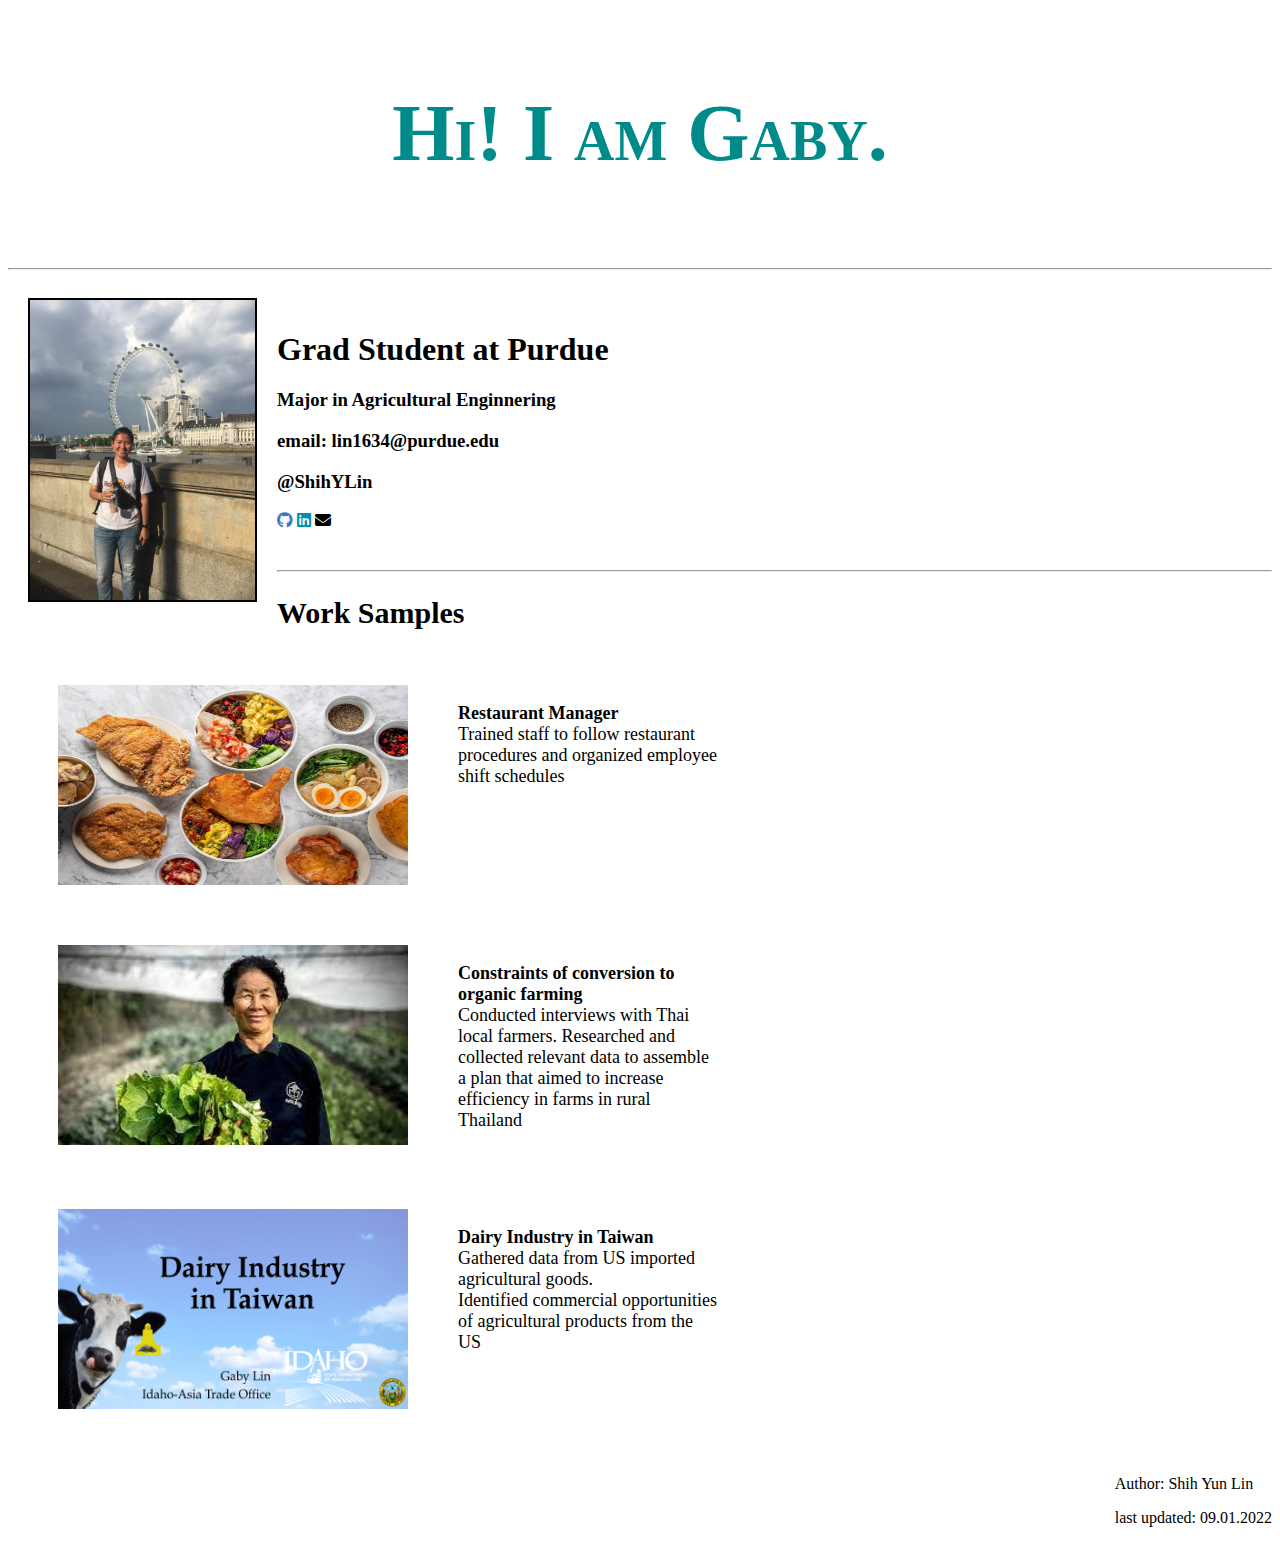
<file: Lab1/profile.html>
<html>
    <head>
        <title>Gaby's Profile Page</title>
        <link
            rel="stylesheet"
            href="https://cdnjs.cloudflare.com/ajax/libs/font-awesome/6.1.2/css/all.min.css"
        />
        <link rel="stylesheet" href="styles.css" />
        <meta
            name="view report"
            content="width=device-width, initial-scale=1.0"
        />
    </head>
    <body>
        <div class="container"></div>
            <div id="header">
                <h1>Hi! I am Gaby.</h1>
            </div>
            <hr />
            <div id="about" style="float: left">
                <img src="img/IMG_4400.jpg" height="300px" />
            </div>
            <div id="mypic">
                <h1>Grad Student at Purdue</h1>
                <h3>Major in Agricultural Enginnering</h3>
                <h3>email: lin1634@purdue.edu</h3>
                <h3>@ShihYLin</h3>
                <a 
                    href="https://github.com/ShihYLin" target="_blank"
                    ><i
                        style="color: rgb(64, 120, 192)"
                        class="fa-brands fa-github"
                    ></i
                ></a>
                <a
                    href="https://www.linkedin.com/in/ziyun-l-0501b7159/"
                    target="_blank"
                    ><i
                        style="color: rgb(0, 144, 177)"
                        class="fa-brands fa-linkedin"
                    ></i
                ></a>
                <a 
                    href="mailto:lin1634@purdue.edu"
                    ><i style="color: rgb(0, 0, 0)" class="fa-solid fa-envelope"></i
                ></a>
            </div>
            <hr />
            <div id="work-samples">
                <h2>Work Samples</h2>
                <div class="flex-container">
                    <div>
                        <img src="img/mywork1.JPEG" height="200px" width="350px"/>
                    </div>
                    <div>
                        <ul style="list-style: none">
                            <li><b>Restaurant Manager</b></li>
                            <li>Trained staff to follow restaurant procedures and organized employee shift schedules</li>
                        </ul>
                    </div>
                </div>
                <div class="flex-container">
                    <div>
                        <img src="img/mywork2.jpeg" height="200px" width="350px"/>
                    </div>
                    <div>
                        <ul style="list-style: none;">
                            <li><b>Constraints of conversion to organic farming</b></li>
                            <li>Conducted interviews with Thai local farmers. Researched and collected relevant data to assemble a plan that aimed to increase efficiency in farms in rural Thailand</li>
                        </ul>
                    </div>
                </div>
                <div class="flex-container">
                    <div>
                        <img src="img/mywork3.png" height="200px" width="350px"/>
                    </div>
                    <div>
                        <ul style="list-style: none">
                            <li><b>Dairy Industry in Taiwan</b></li>
                            <li>Gathered data from US imported agricultural goods.</li>
                            <li>Identified commercial opportunities of agricultural products from the US</li>
                        </ul>
                    </div>
                </div>
            </div>
            <div id="footer" style="float: right">
                <footer>
                    <p>Author: Shih Yun Lin</p>
                    <p>last updated: 09.01.2022</p>
                </footer>
            </div>
        </div>
    </body>
</html>
</file>
<file: Lab1/styles.css>
.container{
    margin:0px auto;
    width: 100%; 
}

#header{
    color: darkcyan;
    font-size: 40px;
    font-family: Cambria, Cochin, Georgia, Times, 'Times New Roman', serif;
    font-variant: small-caps;
    padding: 20pt;
    text-align: center;
}

#about{
    border: 2px solid black;
    font-family: Arial, Helvetica, sans-serif;
    font-size: 28px;
    margin: 20px
}

#mypic{
    padding: 20px;
    margin: 20px
}

#work-samples{
    font-size: 20px;
    font-family:Cambria, Cochin, Georgia, Times, 'Times New Roman', serif;
    margin: 20px;
}

.flex-container {
    display: flex;
  }
  
.flex-container > div {
    width: 300px;
    margin: 10px;
    padding: 20px;
    font-size: 18px;
    font-family: Georgia, 'Times New Roman', Times, serif;
}
</file>
